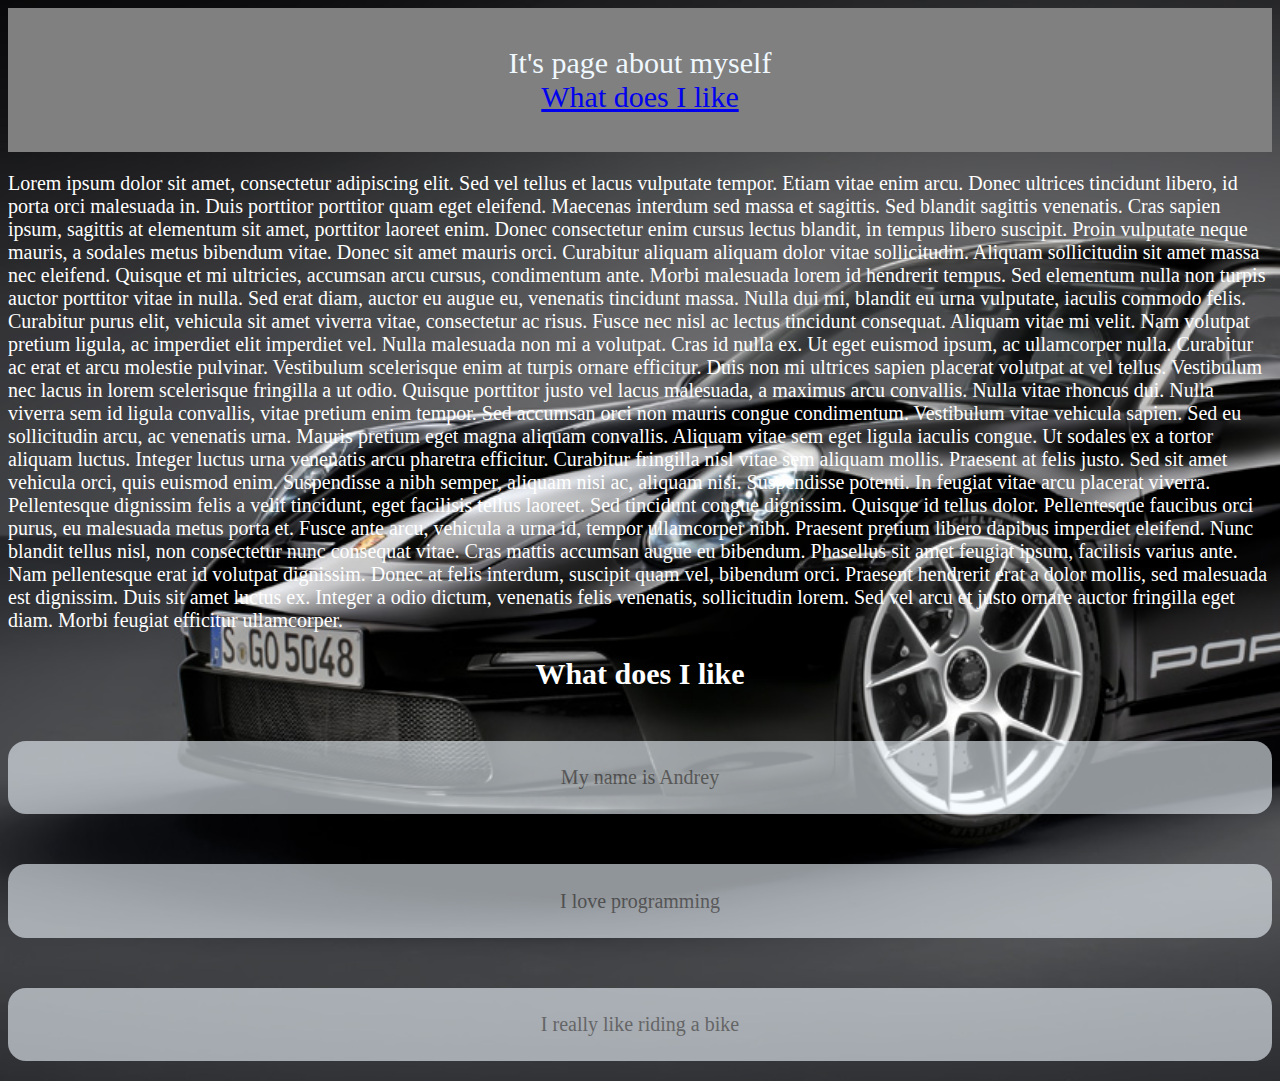
<file: about-me/index.html>
<!DOCTYPE html>
<html lang="en">
<head>
    <meta charset="UTF-8">
    <meta name="viewport" content="width=device-width, initial-scale=1.0">
    <title>Document</title>
    <link rel="stylesheet" href="./styles.css">
</head>
<body class="main">
    <header class="header">
        It's page about myself
        <div>
            <a href="#interests">What does I like</a>
        </div>
    </header>

    <div><p>Lorem ipsum dolor sit amet, consectetur adipiscing elit. Sed vel tellus et lacus vulputate tempor. Etiam vitae enim arcu. Donec ultrices tincidunt libero, id porta orci malesuada in. Duis porttitor porttitor quam eget eleifend. Maecenas interdum sed massa et sagittis. Sed blandit sagittis venenatis. Cras sapien ipsum, sagittis at elementum sit amet, porttitor laoreet enim. Donec consectetur enim cursus lectus blandit, in tempus libero suscipit.

        Proin vulputate neque mauris, a sodales metus bibendum vitae. Donec sit amet mauris orci. Curabitur aliquam aliquam dolor vitae sollicitudin. Aliquam sollicitudin sit amet massa nec eleifend. Quisque et mi ultricies, accumsan arcu cursus, condimentum ante. Morbi malesuada lorem id hendrerit tempus. Sed elementum nulla non turpis auctor porttitor vitae in nulla. Sed erat diam, auctor eu augue eu, venenatis tincidunt massa. Nulla dui mi, blandit eu urna vulputate, iaculis commodo felis. Curabitur purus elit, vehicula sit amet viverra vitae, consectetur ac risus. Fusce nec nisl ac lectus tincidunt consequat.
        
        Aliquam vitae mi velit. Nam volutpat pretium ligula, ac imperdiet elit imperdiet vel. Nulla malesuada non mi a volutpat. Cras id nulla ex. Ut eget euismod ipsum, ac ullamcorper nulla. Curabitur ac erat et arcu molestie pulvinar. Vestibulum scelerisque enim at turpis ornare efficitur. Duis non mi ultrices sapien placerat volutpat at vel tellus. Vestibulum nec lacus in lorem scelerisque fringilla a ut odio. Quisque porttitor justo vel lacus malesuada, a maximus arcu convallis. Nulla vitae rhoncus dui. Nulla viverra sem id ligula convallis, vitae pretium enim tempor. Sed accumsan orci non mauris congue condimentum. Vestibulum vitae vehicula sapien. Sed eu sollicitudin arcu, ac venenatis urna. Mauris pretium eget magna aliquam convallis.
        
        Aliquam vitae sem eget ligula iaculis congue. Ut sodales ex a tortor aliquam luctus. Integer luctus urna venenatis arcu pharetra efficitur. Curabitur fringilla nisl vitae sem aliquam mollis. Praesent at felis justo. Sed sit amet vehicula orci, quis euismod enim. Suspendisse a nibh semper, aliquam nisi ac, aliquam nisi. Suspendisse potenti. In feugiat vitae arcu placerat viverra. Pellentesque dignissim felis a velit tincidunt, eget facilisis tellus laoreet. Sed tincidunt congue dignissim. Quisque id tellus dolor.
        
        Pellentesque faucibus orci purus, eu malesuada metus porta et. Fusce ante arcu, vehicula a urna id, tempor ullamcorper nibh. Praesent pretium libero dapibus imperdiet eleifend. Nunc blandit tellus nisl, non consectetur nunc consequat vitae. Cras mattis accumsan augue eu bibendum. Phasellus sit amet feugiat ipsum, facilisis varius ante. Nam pellentesque erat id volutpat dignissim. Donec at felis interdum, suscipit quam vel, bibendum orci. Praesent hendrerit erat a dolor mollis, sed malesuada est dignissim. Duis sit amet luctus ex. Integer a odio dictum, venenatis felis venenatis, sollicitudin lorem. Sed vel arcu et justo ornare auctor fringilla eget diam. Morbi feugiat efficitur ullamcorper.
        
        </p>
    </div>

    <main> 
        <div id="interests">
            <h2 class="title">What does I like</h2>
            <p class="interests">My name is Andrey</p>
            <p class="interests">I love programming</p>
            <p class="interests">I really like riding a bike</p>
        </div>
    </main>
</body>
</html>
</file>
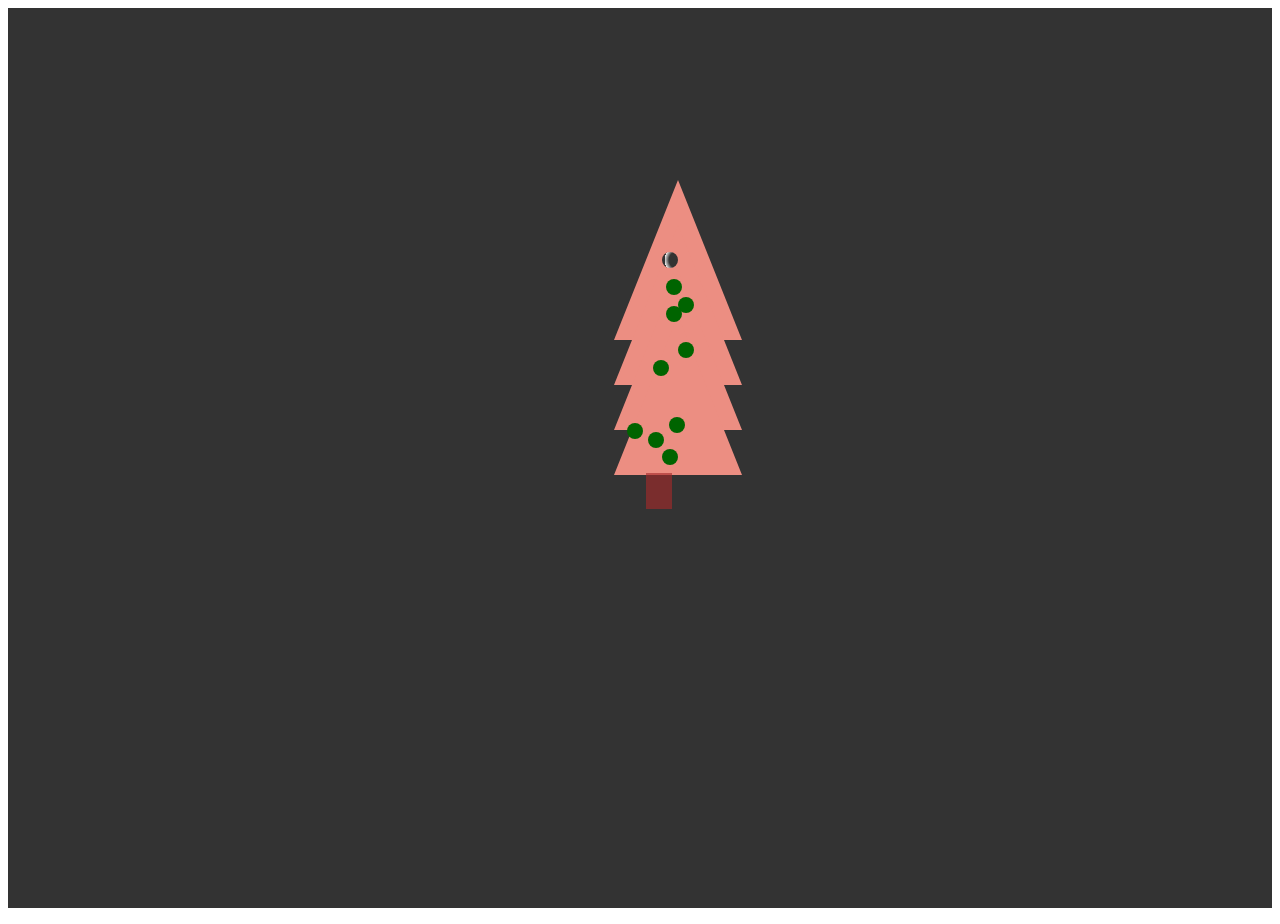
<file: art/index.html>
<!DOCTYPE html>
<html lang="en">

<head>
    <meta charset="UTF-8">
    <meta name="viewport" content="width=device-width, initial-scale=1.0">
    <title>Document</title>
    <link rel="stylesheet" href="./style.css">
</head>

<body>
    <div class="main">
        <div class="tree">
            <div class="treangle"></div>
            <div class="treangle"></div>
            <div class="treangle"></div>
            <div class="treangle"></div>
            <div class="log"></div>
        </div>
    </div>
    <div>
        <div class="ball"></div>
        <div class="ball"></div>
        <div class="ball"></div>
        <div class="ball"></div>
        <div class="ball"></div>
        <div class="ball"></div>
        <div class="ball"></div>
        <div class="ball"></div>
        <div class="ball"></div>
        <div class="ball"></div>
        <div class="ball"></div>
    </div>
    </div>

</body>

</html>
</file>
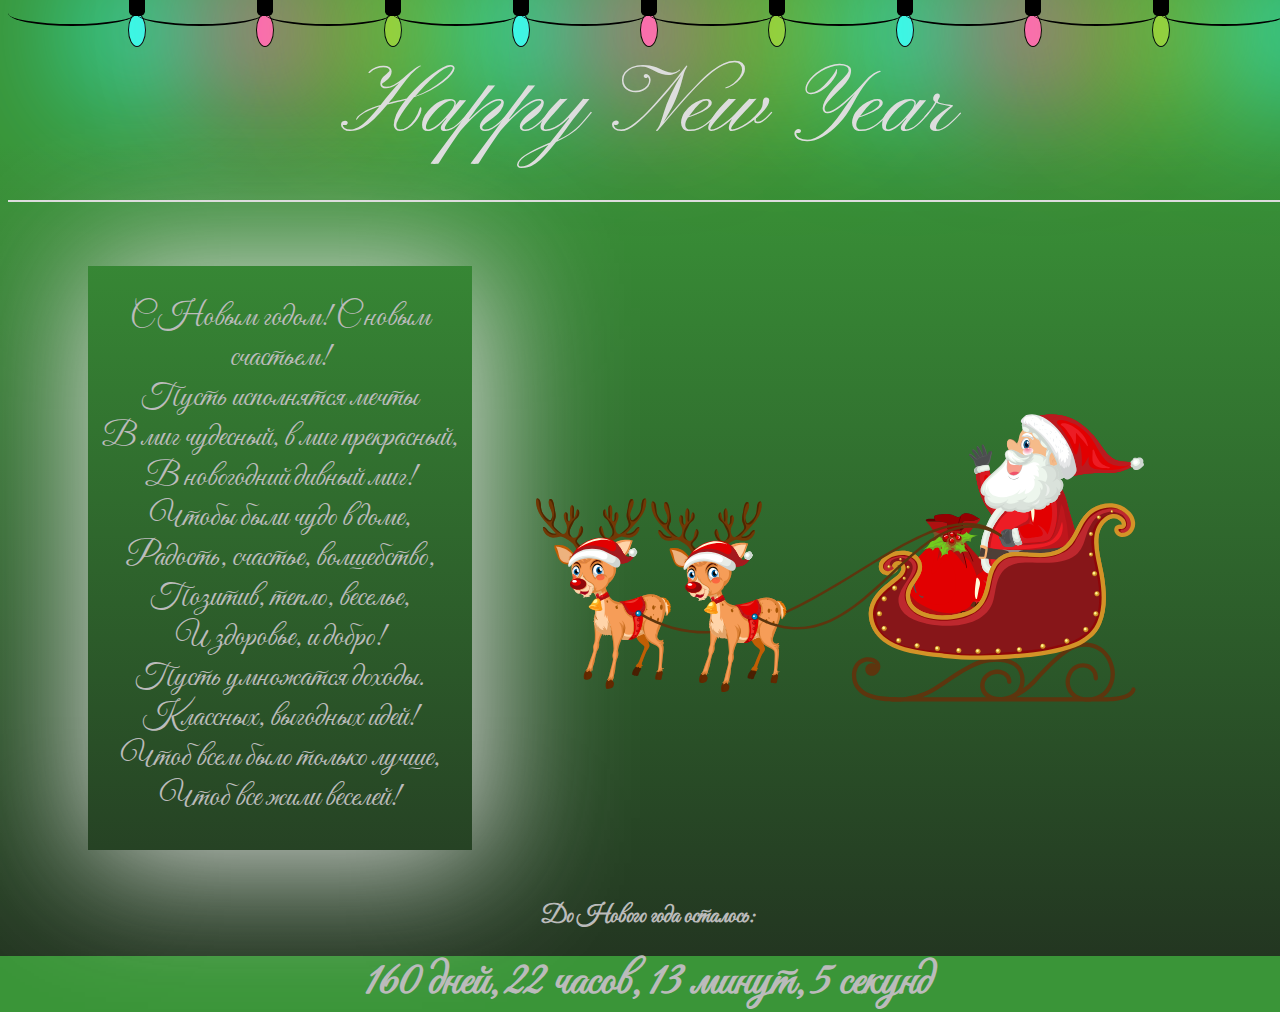
<file: happy-new-year/index.html>
<!DOCTYPE html>
<html lang="en">

<head>
    <meta charset="UTF-8">
    <meta name="viewport" content="width=device-width, initial-scale=1.0">
    <title>NewYear Greating card</title>
    <link rel="stylesheet" href="styles.css">
    <link rel="preconnect" href="https://fonts.googleapis.com">
    <link rel="preconnect" href="https://fonts.gstatic.com" crossorigin>
    <link
        href="https://fonts.googleapis.com/css2?family=Ga+Maamli&family=Lato:ital,wght@0,100;0,300;0,400;0,700;0,900;1,100;1,300;1,400;1,700;1,900&family=Pinyon+Script&display=swap"
        rel="stylesheet">
    <link
        href="https://fonts.googleapis.com/css2?family=Ga+Maamli&family=Gochi+Hand&family=Great+Vibes&family=Lato:ital,wght@0,100;0,300;0,400;0,700;0,900;1,100;1,300;1,400;1,700;1,900&family=Pinyon+Script&display=swap"
        rel="stylesheet">
    <link rel="stylesheet" href="./snowfall.css">
    <link rel="stylesheet" href="./tree.css">
    <link rel="stylesheet" href="./garland.css">
    <link href="./timer.js">
    </head>

<body>
    <div class="snowflakes">
        <div class="snowflake">❄</div>
        <div class="snowflake">❅</div>
        <div class="snowflake">❆</div>
        <div class="snowflake">❄</div>
        <div class="snowflake">❅</div>
        <div class="snowflake">❆</div>
        <div class="snowflake">❄</div>
    </div>
    <div class="header">
        <span class="header-font">Happy New Year</span>
    </div>
    <div class="poem">
        <div class="poem-font poem-text">
            С Новым годом! С новым счастьем!<br>
            Пусть исполнятся мечты<br>
            В миг чудесный, в миг прекрасный,<br>
            В новогодний дивный миг!<br>

            Чтобы были чудо в доме,<br>
            Радость, счастье, волшебство,<br>
            Позитив, тепло, веселье,<br>
            И здоровье, и добро!<br>

            Пусть умножатся доходы.<br>
            Классных, выгодных идей!<br>
            Чтоб всем было только лучше,<br>
            Чтоб все жили веселей! <br>
        </div>
        <img src="./santa.svg" alt="santa">
    </div>

    <!-- <div class="tree">
        <div class="treangle t1"></div>
        <div class="treangle t2"></div>
        <div class="treangle t3"></div>
        <div class="log"></div>
    </div> -->

    <div class="garland">
        <div class="garland-item"></div>
        <div class="garland-item"></div>
        <div class="garland-item"></div>
        <div class="garland-item"></div>
        <div class="garland-item"></div>
        <div class="garland-item"></div>
        <div class="garland-item"></div>
        <div class="garland-item"></div>
        <div class="garland-item"></div>
        <div class="garland-item"></div>

        <div class="garland-socket"></div>
        <div class="garland-socket"></div>
        <div class="garland-socket"></div>
        <div class="garland-socket"></div>
        <div class="garland-socket"></div>
        <div class="garland-socket"></div>
        <div class="garland-socket"></div>
        <div class="garland-socket"></div>
        <div class="garland-socket"></div>
        <div class="garland-socket"></div>

        <div class="garland-line"></div>
        <div class="garland-line"></div>
        <div class="garland-line"></div>
        <div class="garland-line"></div>
        <div class="garland-line"></div>
        <div class="garland-line"></div>
        <div class="garland-line"></div>
        <div class="garland-line"></div>
        <div class="garland-line"></div>
        <div class="garland-line"></div>
    </div>

    <div class="countdown">
        <h2>До Нового года осталось:</h2>
        <div id="countdown">Загрузка...</div>
    </div>
    <script src="./timer.js"></script>
</body>

</html>
</file>
<file: about-me/styles.css>
html {
    scroll-behavior: smooth;
}

.header {
    background-color: #808080; 
    color: aliceblue;
    padding: 3%;
    text-align: center;
    font-size: 30px;
}

.main {
    background-image: url("porsche-911-st3.jpg");
    background-repeat: no-repeat;
    background-size: cover;
    color: white;
    font-size: 20px;
}

.interests {
    background-color: aliceblue;
    color: #808080;
    opacity: 60%;
    padding: 2%;
    text-align: center;
    margin-top: 50px;
    border-radius: 18px;
}

.title {
    text-align: center;
}
</file>
<file: art/style.css>
.main {
    width: 100%;
    height: 100vh;
    background-color: #333;
}

.ball {
    position: absolute;
    width: 1rem;
    height: 1rem;
    border-radius: 50%;
}

.ball:nth-child(1) {
    left: 53%;
    top: 33vh;
    background-color: darkgreen;
}

.ball:nth-child(2) {
    left: 52%;
    top: 34vh;
    background-color: darkgreen;
}

.ball:nth-child(3) {
    left: 51%;
    top: 40vh;
    background-color: darkgreen;
}

.ball:nth-child(4) {
    left: 49%;
    top: 47vh;
    background-color: darkgreen;
}

.ball:nth-child(5) {
    left: 52%;
    top: 31vh;
    background-color: darkgreen;
}

.ball:nth-child(6) {
    left: 51.7%;
    top: 28vh;
    background: radial-gradient(circle at 100%, #333, #333 50%, #eee 75%, #333 75%);
}

.ball:nth-child(7) {
    left: 51.7%;
    top: 49.9vh;
    background-color: darkgreen;
}

.ball:nth-child(8) {
    left: 52.3%;
    top: 46.3vh;
    background-color: darkgreen;
}

.ball:nth-child(9) {
    left: 50.6%;
    top: 48vh;
    background-color: darkgreen;
}

.ball:nth-child(10) {
    left: 53%;
    top: 38vh;
    background-color: darkgreen;
}

.treangle {
    position: absolute;
    width: 0;
    left: 48%;
    height: 0;
    border-bottom: 10rem solid rgb(236, 142, 130);
    border-left: 4rem solid transparent;
    border-right: 4rem solid transparent;
}

.treangle:nth-child(1){
    top: 20vh;
}

.treangle:nth-child(2){
    top: 25vh;
}

.treangle:nth-child(3){
    top: 30vh;
}

.treangle:nth-child(4){
    top: 35vh;
}

.log {
    position: absolute;
    left: 50.5%;
    top: 52.6vh;
    width: 2%;
    height: 4%;
    background-color: rgba(165, 42, 42, 0.633);
}
</file>
<file: happy-new-year/styles.css>
body {
    background: rgb(35, 54, 33);;
    background: linear-gradient(0deg, rgba(35, 54, 33, 1) 0%, rgba(58, 149, 56, 1) 85%);
    height: 100vh;
    width: 100%;
}

.header-font {
    font-family: "Pinyon Script", cursive;
    font-weight: 400;
    font-style: normal;
    font-size: 6rem;
    text-align: center;
    color: #DDD;
}

.header {
    text-align: center;
    padding-bottom: 2rem;
    border-bottom: #DDD solid 2px;
    margin-bottom: 2rem;
    margin-top: 3rem;
}

.poem-font {
    font-size: 2rem;
    color: #BBB;
    font-family: "Great Vibes", cursive;
    font-weight: 000;
    font-style: normal;
}

.poem-text {
    box-shadow: .3rem .3rem 8rem .5rem #DDD;
    text-align: center;
    padding-top: 2rem;
    padding-bottom: 2rem;
    /* border: #DDD solid 2px; */
    flex: 0 0 30%;
    margin-left: 3rem;
}

.poem {
    padding: 2rem;
    width: 100%;
    display: flex;
    /* align-items: center; */
    /* justify-content: space-around; */
    /* gap: 7rem; */
    /* margin: 2rem; */
}

.poem img {
    margin-left: 3rem;
    max-width: 50%;
    max-height: 100vh;
}

.poem-r {
    height: 17rem;
    width: 100%;
    display: flex;
    align-items: center;
    justify-content: space-around;
    flex-direction: row-reverse;
    gap: 7rem;
}

.tree {
    margin-top: 10rem;
    /* display: flex; */
    /* flex-direction: column; */
    /* align-items: center; */
    /* justify-content: center; */
}


.countdown {
    text-align: center;
    margin-top: 20px;
    color: #BBB;
    font-weight: bold;
    font-family: "Great Vibes", cursive;
}

#countdown {
    font-size: 3rem;
    font-weight: bold;
    margin-top: 10px;
}
</file>
<file: happy-new-year/snowfall.css>
.snowflakes {
  position: absolute;
  top: 0;
  left: 0;
  width: 100%;
  height: 100%;
  pointer-events: none;
  overflow: hidden;
}

.snowflake {
  position: absolute;
  top: -10%;
  color: white;
  font-size: 1em;
  opacity: 0.8;
  animation: fall linear infinite;
}

@keyframes fall {
  0% {
    transform: translateY(-10%) rotate(0deg);
    opacity: 1;
  }
  100% {
    transform: translateY(110vh) rotate(360deg);
    opacity: 0.3;
  }
}

/* Снежинки */
.snowflake:nth-child(1) {
  left: 5%;
  animation-duration: 5s;
  font-size: 1.5em;
}
.snowflake:nth-child(2) {
  left: 15%;
  animation-duration: 7s;
  font-size: 1.2em;
}
.snowflake:nth-child(3) {
  left: 25%;
  animation-duration: 6s;
  font-size: 1.8em;
}
.snowflake:nth-child(4) {
  left: 35%;
  animation-duration: 4s;
  font-size: 1.3em;
}
.snowflake:nth-child(5) {
  left: 50%;
  animation-duration: 8s;
  font-size: 1em;
}
.snowflake:nth-child(6) {
  left: 70%;
  animation-duration: 6s;
  font-size: 1.6em;
}
.snowflake:nth-child(7) {
  left: 85%;
  animation-duration: 9s;
  font-size: 1.4em;
}
</file>
<file: happy-new-year/tree.css>
.treangle {
    position: absolute;
    left: calc(50% + 8rem);
    width: 0; 
    height: 0; 
    border-left: 5rem solid transparent;
    border-right: 5rem solid transparent;
    border-bottom: 11rem solid rgb(31, 206, 206);
    z-index: -1;
}

.t1 {
    position: absolute;
    top: 11rem;
}

.t2 {
    position: absolute;
    top: 15rem;
}

.t3 {
    position: absolute;
    top: 19rem ;
}


.log {
    z-index: -2;
    position: absolute;
    left: calc(50% + 11.5rem);
    top: 29rem;
    background-color: rgb(66, 26, 26);
    width: 2.5rem;
    height: 5rem;
    border: 3px solid rgb(66, 26, 26);
    border-radius: 0 0 .5rem .5rem;
}
</file>
<file: happy-new-year/garland.css>
.garland {
    position: absolute;
    top: 0;
    left: 0;
    width: 100%;
    height: 100%;
}

.garland-socket {
    position: absolute;
    top: 0;
    width: 1rem;
    height: 1rem;
    background-color: #000;
    border-radius: 0 0 30% 30%;
}

.garland-line {
    border-bottom: 2px solid #000;
    width: 10%;
    height: 1.5rem;
    position: absolute;
    border-radius: 0% 0% 50% 50%;
}

.garland-item {
    border: 1px solid #000;
    border-radius: 50%;
    width: 1rem;
    height: 2rem;
    position: absolute;
    top: .8rem;
    z-index: -1;
}

.garland-item:nth-child(1) {
    background-color: #31ffe7;
    box-shadow: 0rem 0rem 8rem 3rem #31ffe7;
    left: 10%;
}

.garland-item:nth-child(2) {
    background-color: hotpink;
    box-shadow: 0rem 0rem 8rem 3rem hotpink;
    left: 20%;
}

.garland-item:nth-child(3) {
    background-color: yellowgreen;
    box-shadow: 0rem 0rem 8rem 3rem yellowgreen;
    left: 30%;
}

.garland-item:nth-child(4) {
    background-color: #31ffe7;
    box-shadow: 0rem 0rem 8rem 3rem #31ffe7;
    left: 40%;
}

.garland-item:nth-child(5) {
    background-color: hotpink;
    box-shadow: 0rem 0rem 8rem 3rem hotpink;
    left: 50%;
}

.garland-item:nth-child(6) {
    background-color: yellowgreen;
    box-shadow: 0rem 0rem 8rem 3rem yellowgreen;
    left: 60%;
}

.garland-item:nth-child(7) {
    background-color: #31ffe7;
    box-shadow: 0rem 0rem 8rem 3rem #31ffe7;
    left: 70%;
}

.garland-item:nth-child(8) {
    background-color: hotpink;
    box-shadow: 0rem 0rem 8rem 3rem hotpink;
    left: 80%;
}

.garland-item:nth-child(9) {
    background-color: yellowgreen;
    box-shadow: 0rem 0rem 8rem 3rem yellowgreen;
    left: 90%;
}

.garland-item:nth-child(10) {
    background-color: #31ffe7;
    box-shadow: 0rem 0rem 8rem 3rem #31ffe7;
    left: 100%;
}



.garland-socket:nth-child(11) {
    left: calc(10% + 1px);
    background-color: #000;
}

.garland-socket:nth-child(12) {
    left: calc(20% + 1px);
    background-color: #000;
}

.garland-socket:nth-child(13) {
    left: calc(30% + 1px);
    background-color: #000;
}

.garland-socket:nth-child(14) {
    left: calc(40% + 1px);
    background-color: #000;
}

.garland-socket:nth-child(15) {
    left: calc(50% + 1px);
    background-color: #000;
}

.garland-socket:nth-child(16) {
    left: calc(60% + 1px);
    background-color: #000;
}

.garland-socket:nth-child(17) {
    left: calc(70% + 1px);
    background-color: #000;
}

.garland-socket:nth-child(18) {
    left: calc(80% + 1px);
    background-color: #000;
}

.garland-socket:nth-child(19) {
    left: calc(90% + 1px);
    background-color: #000;
}

.garland-socket:nth-child(20) {
    left: calc(100% + 1px);
    background-color: #000;
}



.garland-line:nth-child(21) {
    left: calc(0% + 0.52rem);
}

.garland-line:nth-child(22) {
    left: calc(10% + 0.52rem);
}

.garland-line:nth-child(23) {
    left: calc(20% + 0.52rem);
}

.garland-line:nth-child(24) {
    left: calc(30% + 0.52rem);
}

.garland-line:nth-child(25) {
    left: calc(40% + 0.52rem);
}

.garland-line:nth-child(26) {
    left: calc(50% + 0.52rem);
}

.garland-line:nth-child(27) {
    left: calc(60% + 0.52rem);
}

.garland-line:nth-child(28) {
    left: calc(70% + 0.52rem);
}

.garland-line:nth-child(29) {
    left: calc(80% + 0.52rem);
}

.garland-line:nth-child(30) {
    left: calc(90% + 0.52rem);
}
</file>
